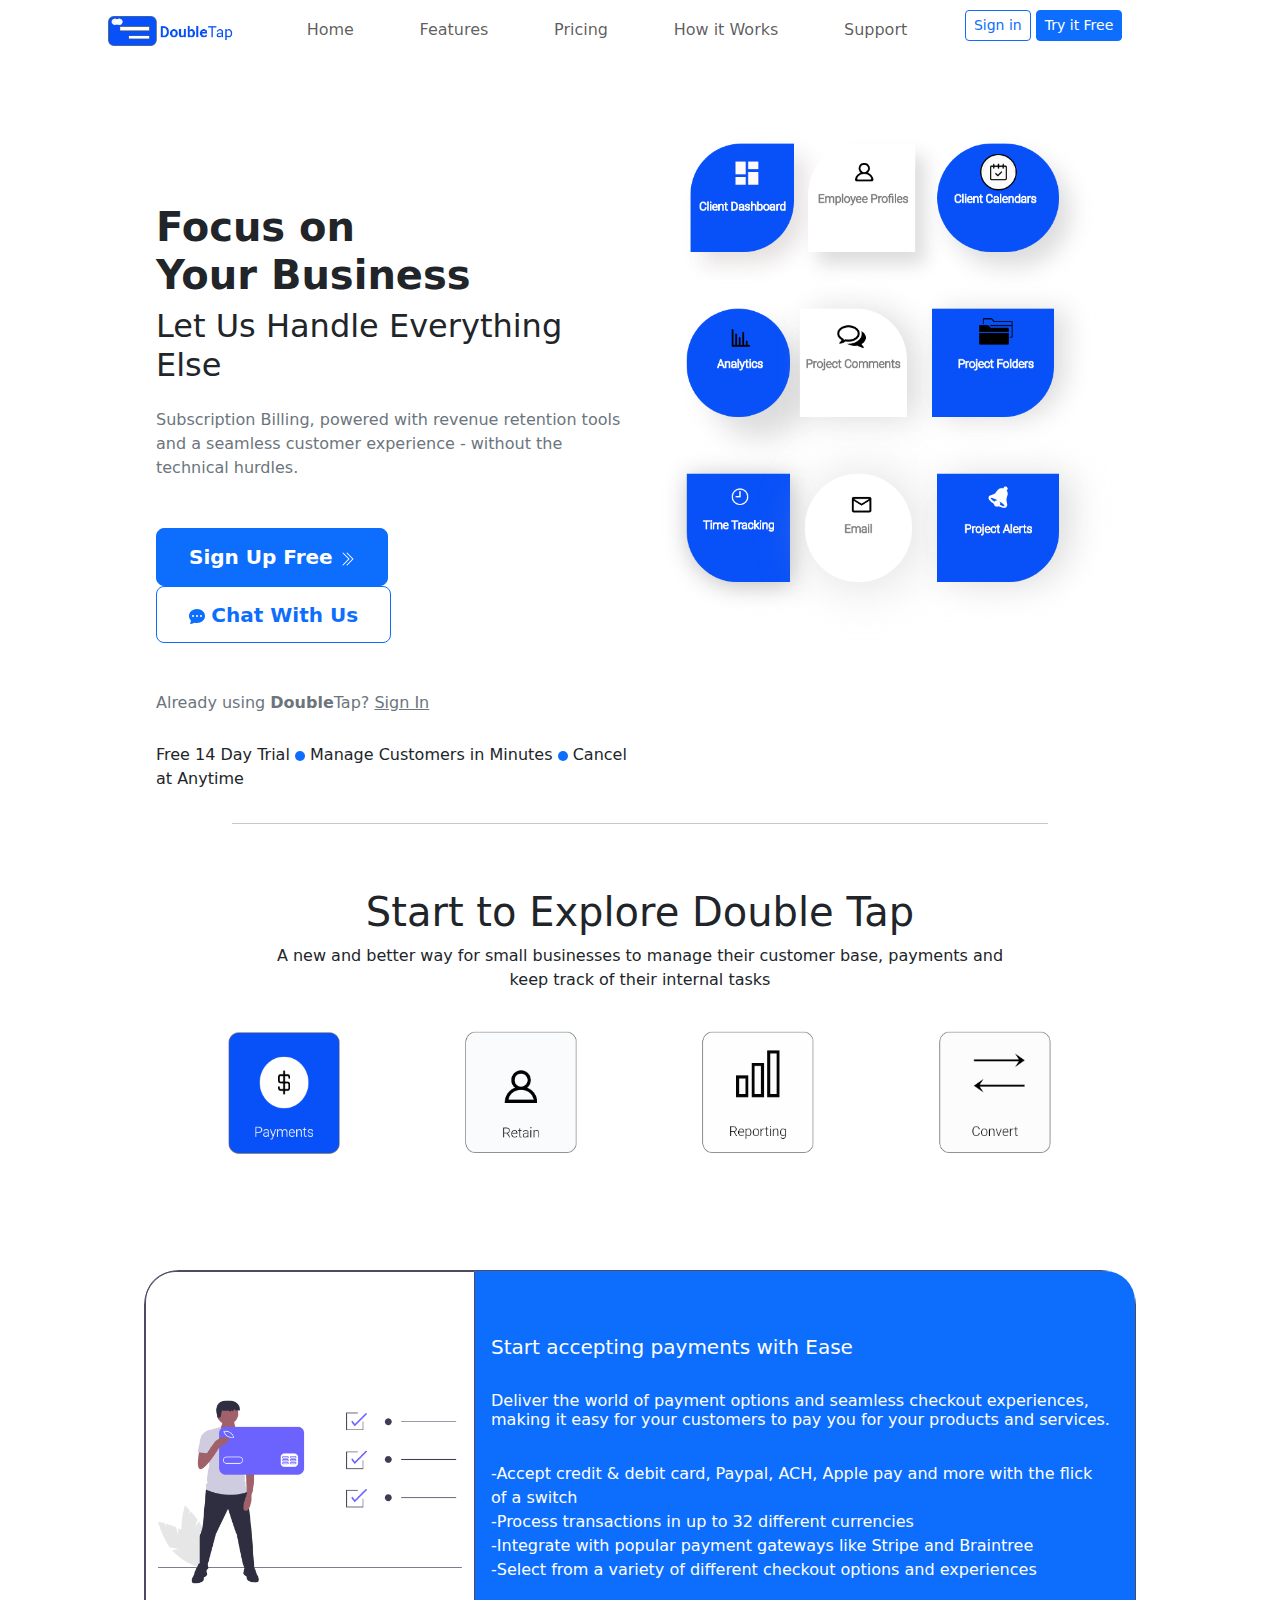
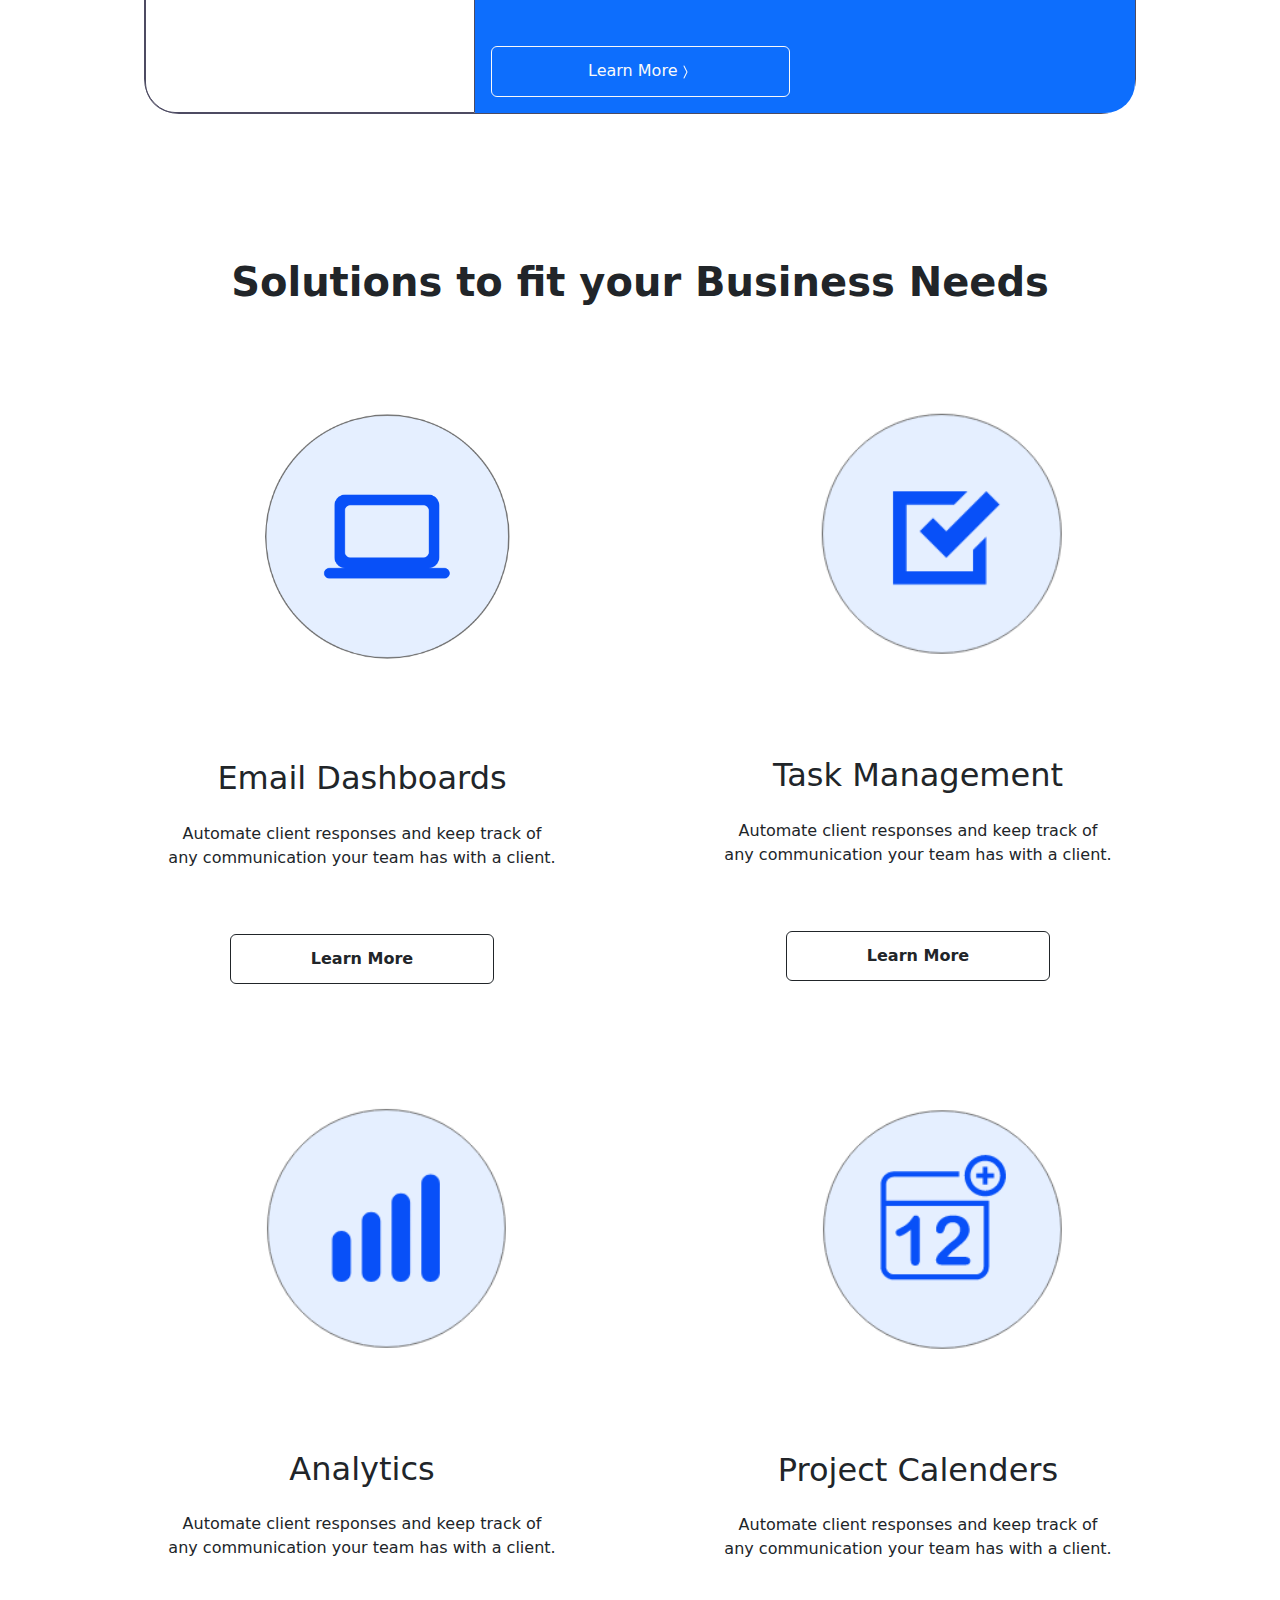
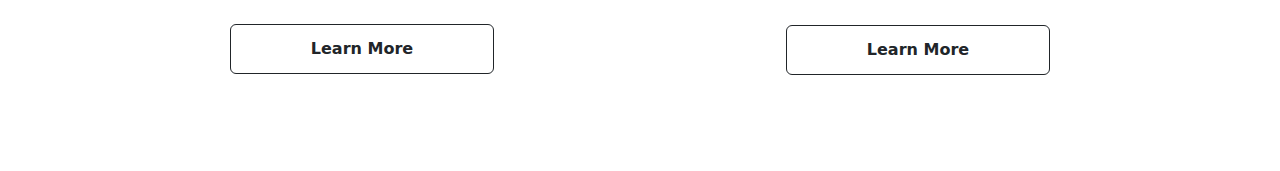
<file: index.html>
<!DOCTYPE html>
<html lang="en">

<head>
    <meta charset="UTF-8">
    <meta http-equiv="X-UA-Compatible" content="IE=edge">
    <meta name="viewport" content="width=device-width, initial-scale=1.0">
    <title>DoubleTap - Home</title>
    <link rel="stylesheet" href="https://cdn.jsdelivr.net/npm/bootstrap@5.2.1/dist/css/bootstrap.min.css">
    <link rel="stylesheet" href="./index.css">
</head>

<body class="mx-5 px-5">



   <!-- Navbar -->

<nav class="navbar navbar-expand-lg bg-white position-sticky">
    <div class="container-fluid">
        <a class="navbar-brand" href="index.html"><img src="images/Logo.png" alt="" class="h-auto d-inline-block position-sticky" style="width: 125px;"></a>
        <button class="navbar-toggler" type="button" data-bs-toggle="collapse" data-bs-target="#navbarSupportedContent" aria-controls="navbarSupportedContent" aria-expanded="false" aria-label="Toggle navigation">
          <span class="navbar-toggler-icon"></span>
        </button>
        <div class="collapse navbar-collapse" id="navbarSupportedContent">
            <div class="navbar-nav justify-content-evenly flex-grow-1">
                        <a href="index.html" class="nav-link">Home</a>
                        <a href="index.html" class="nav-link">Features</a>
                        <a href="index.html" class="nav-link">Pricing</a>
                        <a href="Works.html" class="nav-link">How it Works</a>
                        <a href="index.html" class="nav-link">Support</a>
                        <div>
                            <button class="btn btn-outline-primary btn-sm" href="Signin.html" role="button">Sign in</button>
                            <button class="btn btn-primary btn-sm" href="Signup.html" role="button">Try it Free</button>
                        </div>
            </div>
        </div>
    </div>
</nav>
   
   
   
    <div class="row mt-5 mx-5">
        <div class="col-6 mt-5">
            <div class="pt-5 pb-3">
                <h1 class="fw-bold"><strong>Focus on <br> Your Business</strong></h1>
                <h2>Let Us Handle Everything Else</h2>
            </div>
            <p class="text-secondary pb-4">Subscription Billing, powered with revenue retention tools and a seamless
                customer experience - without the technical hurdles.</p>
            <div class="pt-2 pb-4">
            <button type="button" class="btn btn-primary btn-lg" href="Signup.html" style="--bs-btn-padding-y: .80rem;  --bs-btn-padding-x: 2rem;"><strong>Sign Up Free</strong>
                <svg xmlns="http://www.w3.org/2000/svg" width="16" height="16" fill="currentColor" class="bi bi-chevron-double-right"     viewBox="0 0 16 16">
                <path fill-rule="evenodd" d="M3.646 1.646a.5.5 0 0 1 .708 0l6 6a.5.5 0 0 1 0 .708l-6 6a.5.5 0 0 1-.708-.708L9.293 8 3.646 2.354a.5.5 0 0 1 0-.708z"/>
                <path fill-rule="evenodd" d="M7.646 1.646a.5.5 0 0 1 .708 0l6 6a.5.5 0 0 1 0 .708l-6 6a.5.5 0 0 1-.708-.708L13.293 8 7.646 2.354a.5.5 0 0 1 0-.708z"/>
              </svg>
            </button>
            
            <button type="button" class="btn btn-outline-primary btn-lg" style="--bs-btn-padding-y: .80rem; --bs-btn-padding-x: 2rem;">
              <svg xmlns="http://www.w3.org/2000/svg" width="16" height="16" fill="currentColor" class="bi bi-chat-dots-fill" viewBox="0  0 16 16">
                  <path d="M16 8c0 3.866-3.582 7-8 7a9.06 9.06 0 0 1-2.347-.306c-.584.296-1.925.864-4.181 1.234-.2.032-.352-.176-.273-.362.354-.836.674-1.95.77-2.966C.744 11.37 0 9.76 0 8c0-3.866 3.582-7 8-7s8 3.134 8 7zM5 8a1 1 0 1 0-2 0 1 1 0 0 0 2 0zm4 0a1 1 0 1 0-2 0 1 1 0 0 0 2 0zm3 1a1 1 0 1 0 0-2 1 1 0 0 0 0 2z"/>
                </svg> 
                <strong>Chat With Us</strong>
              </button>
            </div>
            
            <div>
                <p class="pt-4 pb-2 text-secondary">Already using <strong>Double</strong>Tap? <a href="Signin.html"
                        class="link-secondary">Sign In</a></p>
            </div>
            <p class="pt-1">Free 14 Day Trial <svg class="text-primary" width="10" xmlns="http://www.w3.org/2000/svg" width="16" height="16" fill="currentColor" class="bi bi-circle-fill" viewBox="0 0 16 16">
              <circle cx="8" cy="8" r="8"/>
            </svg> Manage Customers in Minutes <svg class="text-primary" width="10" xmlns="http://www.w3.org/2000/svg" width="16" height="16" fill="currentColor" class="bi bi-circle-fill" viewBox="0 0 16 16">
              <circle cx="8" cy="8" r="8"/>
            </svg> Cancel at Anytime
            </p>
        </div>

        <div class="col-6 pt-3">
            <div class="w-55"><img class="img-fluid" src="images/header1.png" alt="menu option buttons"></div>
        </div>
    </div>

    <div class="d-flex justify-content-center">
        <hr class="w-75">
    </div>

    
    <div class="row">
        <div class="text-center pt-5">
            <h1>Start to Explore Double Tap</h1>
            <p>A new and better way for small businesses to manage their customer base, payments and <br> keep track of
                their internal tasks</p>

            <div class="paymentsimg">
                <div class="pb-5 mb-5 mx-5 px-5"><img class="img-fluid" src="images/landing.payments.png"></div>
            </div>
        </div>
    </div>


    
    <div class="mb-5 row cardimgdiv mx-5" style="border: 0.5px solid #4d4b62;">
        <div class="col-md-4 cardimg">
            <img src="images/credit-card.png" class="img-fluid rounded-start custom-img" alt="...">
        </div>
        
        <div class="col-md-8 card px-0">
            <div class="card-body text-bg-primary">
                <h5 class="card-title pt-5 pb-4">Start accepting payments with Ease</h5>
                <h6>Deliver the world of payment options and seamless checkout experiences, making it easy for your
                    customers to pay you for your products and services.</h6>
                <p class="card-text pt-4 pb-5"> -Accept credit & debit card, Paypal, ACH, Apple pay and more with the flick<br> of a switch
                   <br> -Process transactions in up to 32 different currencies
                   <br> -Integrate with popular payment gateways like Stripe and Braintree
                   <br> -Select from a variety of different checkout options and experiences
                </p>
                <button type="button" class="btn btn-outline-light" href="Works.html" style="--bs-btn-padding-y: .80rem; --bs-btn-padding-x: 6rem;">Learn More<svg xmlns="http://www.w3.org/2000/svg" width="16" height="16" fill="currentColor" class="bi bi-chevron-compact-right" viewBox="0 0 16 16">
                  <path fill-rule="evenodd" d="M6.776 1.553a.5.5 0 0 1 .671.223l3 6a.5.5 0 0 1 0 .448l-3 6a.5.5 0 1 1-.894-.448L9.44 8 6.553 2.224a.5.5 0 0 1 .223-.671z"/>
                </svg>
              </button>           
            </div>
        </div>
    </div>



    <div class="soluions pt-5 pb-5">
        <div class="text-center pt-5 pb-5">
            <h1><strong>Solutions to fit your Business Needs</strong></h1>
        </div>
    </div>

    
    <div class="row row-cols-1 row-cols-md-2 g-4">
        <div class="col">
          <div class="text-center">
            <img src="images/e-dash.png" class="card-img-top pb-5 mb-5" alt="...">
            <div class="card-body pb-5 mb-5">
              <h2 class="card-title pb-4">Email Dashboards</h2>
              <p class="card-text pb-5">Automate client responses and keep track of <br> any communication your team has with a client.</p>
              <button type="button" class="btn btn-outline-dark" href="Works.html" style="--bs-btn-padding-y: .75rem; --bs-btn-padding-x: 5rem;"><strong>Learn More</strong>
              </button>
            </div>
          </div>
        </div>
        <div class="col">
          <div class="text-center">
            <img src="images/t-mgt.png" class="card-img-top pb-5 mb-5" alt="...">
            <div class="card-body pb-5 mb-5">
              <h2 class="card-title pb-4">Task Management</h2>
              <p class="card-text pb-5">Automate client responses and keep track of <br> any communication your team has with a client.</p>
              <button type="button" class="btn btn-outline-dark" href="Works.html" style="--bs-btn-padding-y: .75rem; --bs-btn-padding-x: 5rem;"><strong>Learn More</strong>
              </button>
            </div>
          </div>
        </div>
        <div class="col">
          <div class="text-center">
            <img src="images/analytics.png" class="card-img-top pb-5 mb-5" alt="...">
            <div class="card-body pb-5 mb-5">
              <h2 class="card-title pb-4">Analytics</h2>
              <p class="card-text pb-5">Automate client responses and keep track of <br> any communication your team has with a client.</p>
              <button type="button" class="btn btn-outline-dark" href="Works.html" style="--bs-btn-padding-y: .75rem; --bs-btn-padding-x: 5rem;"><strong>Learn More</strong>
              </button>
            </div>
          </div>
        </div>
        <div class="col">
          <div class="text-center">
            <img src="images/proj-cal.png" class="card-img-top pb-5 mb-5" alt="...">
            <div class="card-body pb-5 mb-5">
              <h2 class="card-title pb-4">Project Calenders</h2>
              <p class="card-text pb-5">Automate client responses and keep track of <br> any communication your team has with a client.</p>
              <button type="button" class="btn btn-outline-dark" href="Works.html" style="--bs-btn-padding-y: .75rem; --bs-btn-padding-x: 5rem;"><strong>Learn More</strong>
              </button>
            </div>
          </div>
        </div>
      </div>
    


    <script src="https://cdn.jsdelivr.net/npm/bootstrap@5.2.1/dist/js/bootstrap.bundle.min.js"></script>
</body>

</html>
</file>
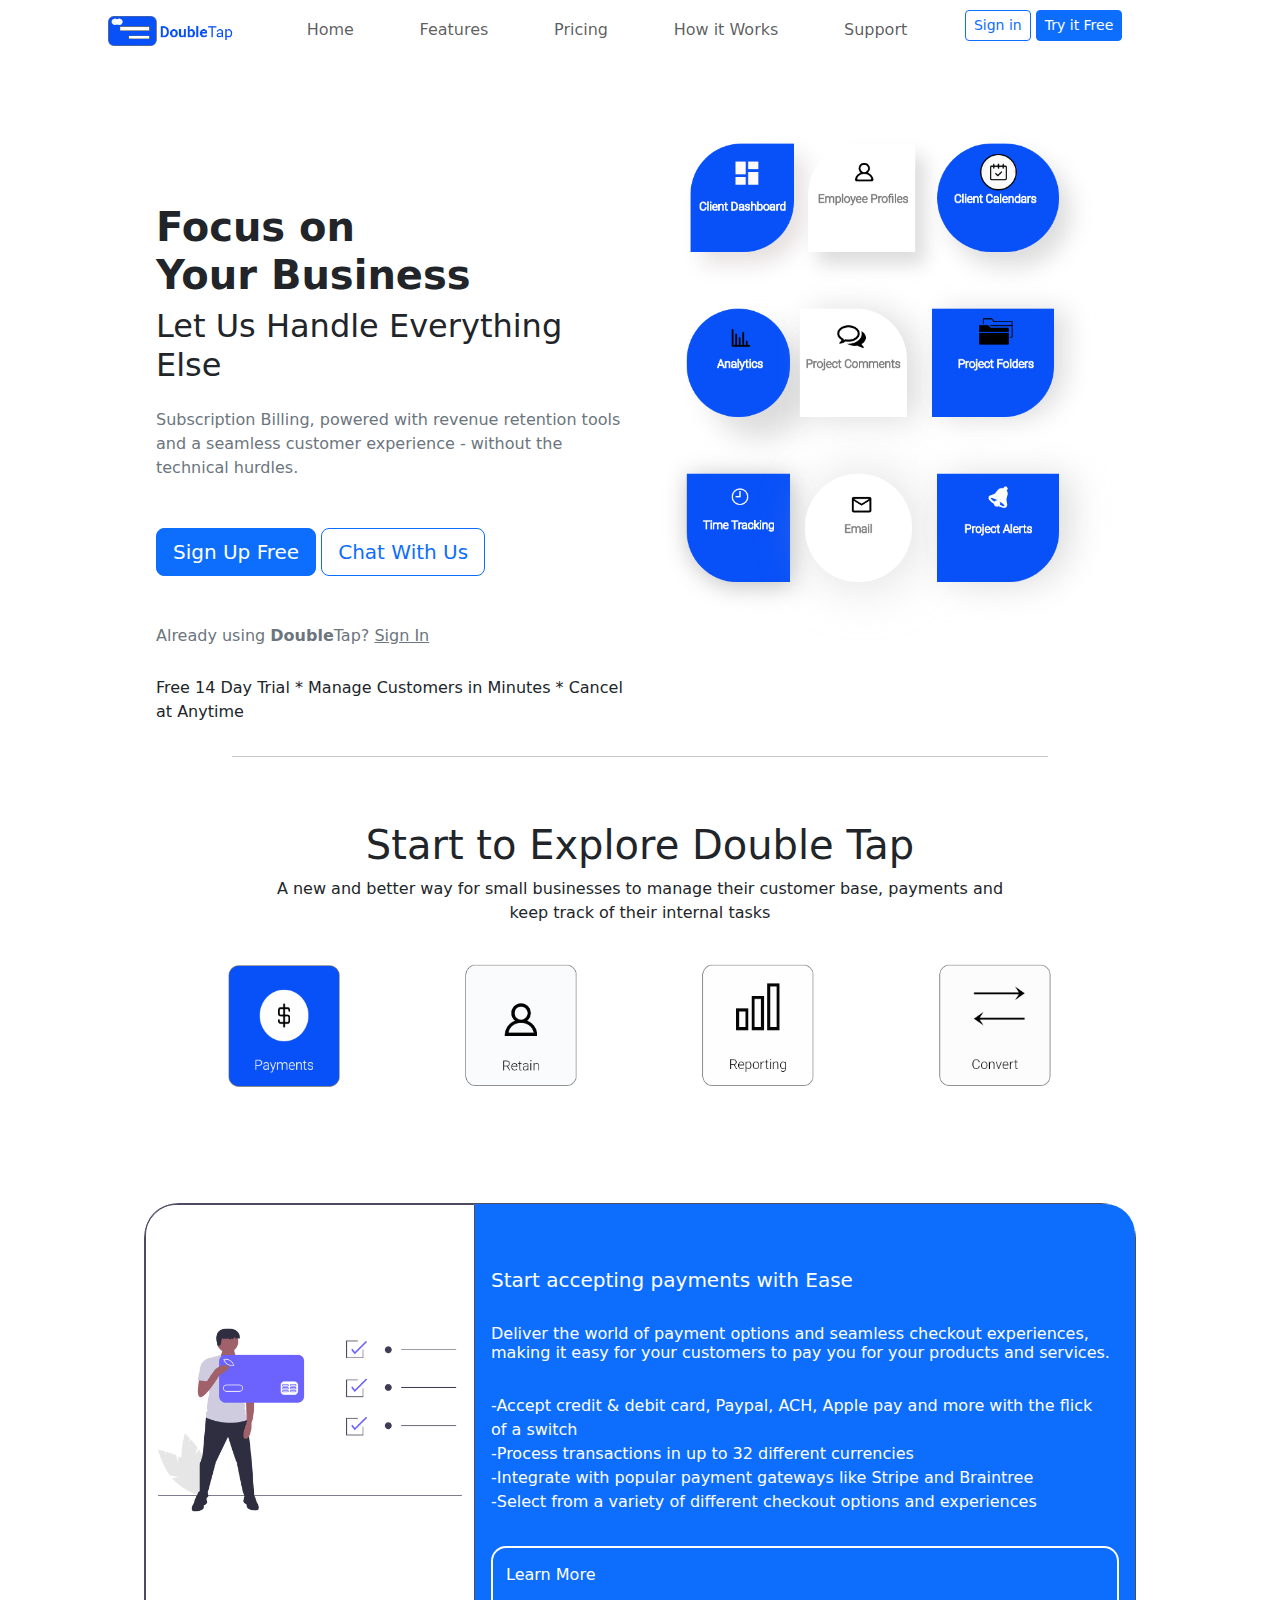
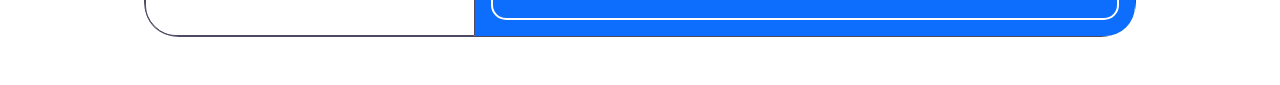
<file: landing.html>
<!DOCTYPE html>
<html lang="en">

<head>
    <meta charset="UTF-8">
    <meta http-equiv="X-UA-Compatible" content="IE=edge">
    <meta name="viewport" content="width=device-width, initial-scale=1.0">
    <title>DoubleTap - Home</title>
    <link rel="stylesheet" href="https://cdn.jsdelivr.net/npm/bootstrap@5.2.1/dist/css/bootstrap.min.css">
    <link rel="stylesheet" href="./index.css">
</head>

<body class="mx-5 px-5">

   <!-- Navbar -->

<nav class="navbar navbar-expand-lg bg-white position-sticky">
    <div class="container-fluid">
        <a class="navbar-brand" href="index.html"><img src="/CRM-Main-AssetFiles/CRM-Main/Logo.png" alt="" class="h-auto d-inline-block position-sticky" style="width: 125px;"></a>
        <button class="navbar-toggler" type="button" data-bs-toggle="collapse" data-bs-target="#navbarSupportedContent" aria-controls="navbarSupportedContent" aria-expanded="false" aria-label="Toggle navigation">
          <span class="navbar-toggler-icon"></span>
        </button>
        <div class="collapse navbar-collapse" id="navbarSupportedContent">
            <div class="navbar-nav justify-content-evenly flex-grow-1">
                        <a href="index.html" class="nav-link">Home</a>
                        <a href="index.html" class="nav-link">Features</a>
                        <a href="index.html" class="nav-link">Pricing</a>
                        <a href="Works.html" class="nav-link">How it Works</a>
                        <a href="index.html" class="nav-link">Support</a>
                        <div>
                            <button class="btn btn-outline-primary btn-sm" href="Signin.html" role="button">Sign in</button>
                            <button class="btn btn-primary btn-sm" href="Signup.html" role="button">Try it Free</button>
                        </div>
            </div>
        </div>
    </div>
</nav>
   
   
   
    <div class="row mt-5 mx-5">
        <div class="col-6 mt-5">
            <div class="pt-5 pb-3">
                <h1 class="fw-bold"><strong>Focus on <br> Your Business</strong></h1>
                <h2>Let Us Handle Everything Else</h2>
            </div>
            <p class="text-secondary pb-4">Subscription Billing, powered with revenue retention tools and a seamless
                customer experience - without the technical hurdles.</p>
            <div class="pt-2 pb-4"><button type="button" class="btn btn-primary btn-lg">Sign Up Free</button>
                <button type="button" class="btn btn-outline-primary btn-lg">Chat With Us</button>
            </div>
            <div>
                <p class="pt-4 pb-2 text-secondary">Already using <strong>Double</strong>Tap? <a href="#"
                        class="link-secondary">Sign In</a></p>
            </div>
            <p class="pt-1">Free 14 Day Trial * Manage Customers in Minutes * Cancel at Anytime
            </p>
        </div>

        <div class="col-6 pt-3">
            <div class="w-55"><img class="img-fluid" src="images/header1.png" alt="menu option buttons"></div>
        </div>
    </div>

    <div class="d-flex justify-content-center">
        <hr class="w-75">
    </div>

    <div class="row">
        <div class="text-center pt-5">
            <h1>Start to Explore Double Tap</h1>
            <p>A new and better way for small businesses to manage their customer base, payments and <br> keep track of
                their internal tasks</p>

            <div class="paymentsimg">
                <div class="pb-5 mb-5 mx-5 px-5"><img class="img-fluid" src="images/landing.payments.png"></div>
            </div>
        </div>
    </div>



    <div class="mb-5 row cardimgdiv mx-5" style="border: 0.5px solid #4d4b62;">
        <div class="col-md-4 cardimg">
            <img src="images/credit-card.png" class="img-fluid rounded-start custom-img" alt="...">
        </div>
        <div class="col-md-8 card px-0">
            <div class="card-body text-bg-primary">
                <h5 class="card-title pt-5 pb-4">Start accepting payments with Ease</h5>
                <h6>Deliver the world of payment options and seamless checkout experiences, making it easy for your
                    customers to pay you for your products and services.</h6>
                <p class="card-text pt-4 pb-3"> -Accept credit & debit card, Paypal, ACH, Apple pay and more with the flick<br> of a switch
                   <br> -Process transactions in up to 32 different currencies
                   <br> -Integrate with popular payment gateways like Stripe and Braintree
                   <br> -Select from a variety of different checkout options and experiences
                </p>
                <div class="pt-2 pb-4 ln-mr"><button type="button" class="btn btn-primary">Learn More</button>
            </div>
        </div>
    </div>


    <script src="https://cdn.jsdelivr.net/npm/bootstrap@5.2.1/dist/js/bootstrap.bundle.min.js"></script>
</body>

</html>
</file>
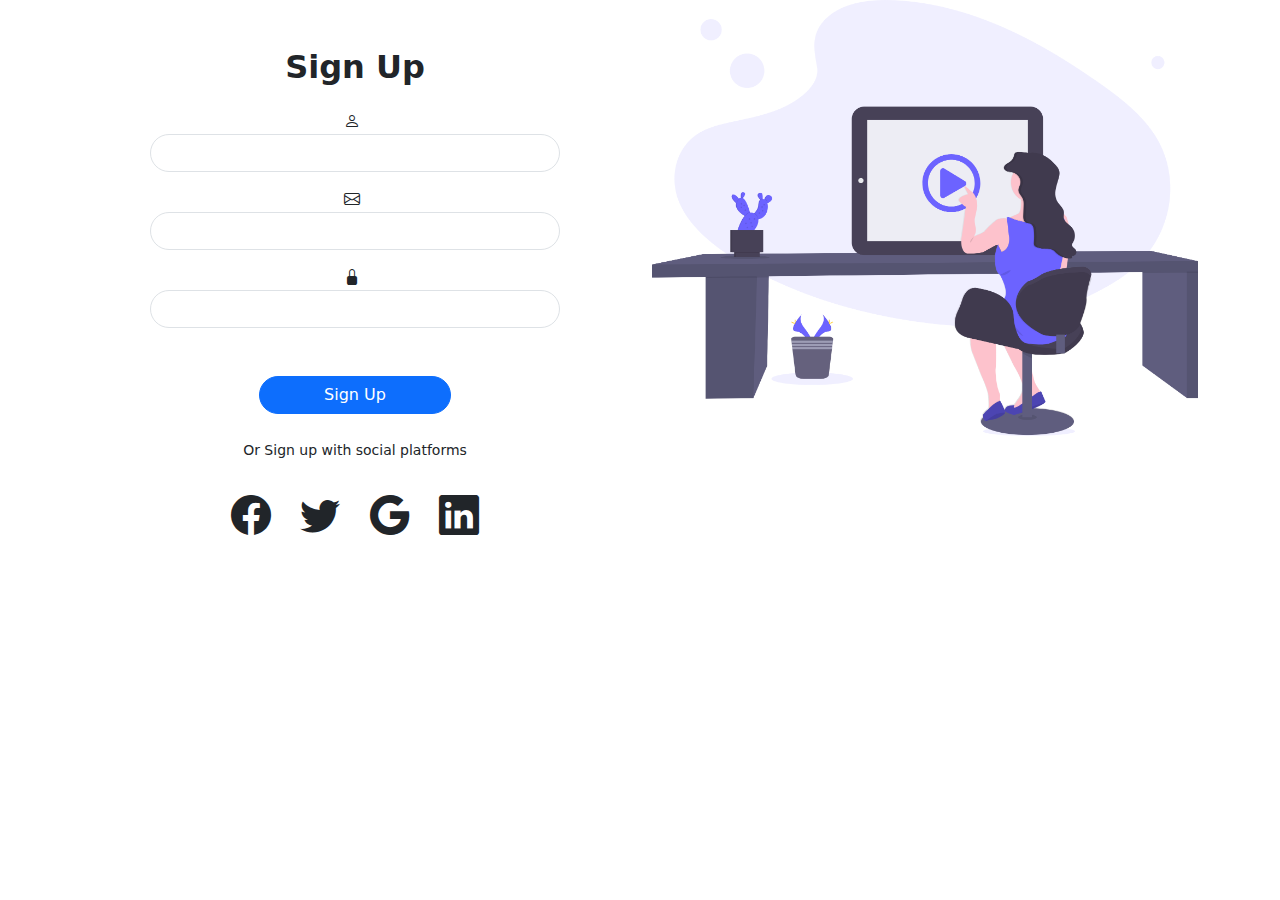
<file: Signup.html>
<!DOCTYPE html>
<html lang="en">
<head>
    <meta charset="UTF-8">
    <meta http-equiv="X-UA-Compatible" content="IE=edge">
    <meta name="viewport" content="width=device-width, initial-scale=1.0">
    <link rel="stylesheet" href="https://cdn.jsdelivr.net/npm/bootstrap@5.2.1/dist/css/bootstrap.min.css">
    <link rel="stylesheet" href="https://cdn.jsdelivr.net/npm/bootstrap-icons@1.9.1/font/bootstrap-icons.css">
    <title>Sign Up</title>
</head>
<body>
    
    <div class="container">
        
        <div class="row">
            
            <div class="col text-center">
                <div class="card-body">
                    <h2 class="card-title mt-5 mb-4 text-center fw-bold">Sign Up</h2>

                    <form>
                        <style>
                            .form-rounded {border-radius: 2rem;}
                          </style>
                        <div class="mx-auto mb-3 w-75">
                          <i class="bi bi-person"></i>
                          <label for="form1" class="form-label"></label>
                          <input type="username" class="form-control form-rounded">
                        </div>
                        <div class="mx-auto mb-3 w-75">
                          <i class="bi bi-envelope"></i>
                          <label for="form2" class="form-label"></label>
                          <input type="email" class="form-control form-rounded">
                        </div>
                        <div class="mx-auto mb-3 w-75">
                            <i class="bi bi-lock-fill"></i>
                            <label for="form3" class="form-label"></label>
                            <input type="password" class="form-control form-rounded">
                            
                          </div>

                        <div class="mt-5">
                          <button type="submit" class="btn btn-primary">Sign Up</button>
                          <style>
                            .btn {border-radius: 2rem;
                                width: 35%;}
                          </style>
                        </div>

                        <div class="p-4 border-0">
                            <small>Or Sign up with social platforms</small>
                        </div>
                        <!-- <p><small>Or Sign up with social platforms</small></p> -->
                      </form>
                <div class="card-body">
                    <i class="bi bi-facebook" style="font-size: 40px"></i>
                    <i class="bi bi-twitter ms-4" style="font-size: 40px"></i>
                    <i class="bi bi-google ms-4" style="font-size: 40px"></i>
                    <i class="bi bi-linkedin ms-4" style="font-size: 40px"></i>
                </div> 

                </div>
            </div>
            

            <div class="col">
                <img src="/images/signuplogo.png" class = "img-fluid">
            </div>

        </div>

    </div>




<script src="https://cdn.jsdelivr.net/npm/bootstrap@5.2.1/dist/js/bootstrap.bundle.min.js"></script>

</body>
</html>
</file>
<file: index.css>
.custom-img {
    position: relative;
    top: 50%;
    transform: translateY(-50%);
}

.cardimgdiv {
    border: 0.5px solid #4d4b62 !important;
    border-radius: 35px;
}

.card {
    border: 0;
}

.cardimgdiv .cardimg{
    border: 0.5px solid #4d4b62 !important;
    border-top-left-radius: 30px;
    border-bottom-left-radius: 30px;
}

.cardimgdiv .card .card-body {
    border-top-right-radius: 30px;
    border-bottom-right-radius: 30px;
}

.ln-mr{
    border: 2px solid white;
    border-radius: 15px;
}

.card-img-top{
    width: 250px;
    align-self: center;
    margin-left: 50px;
}
</file>
